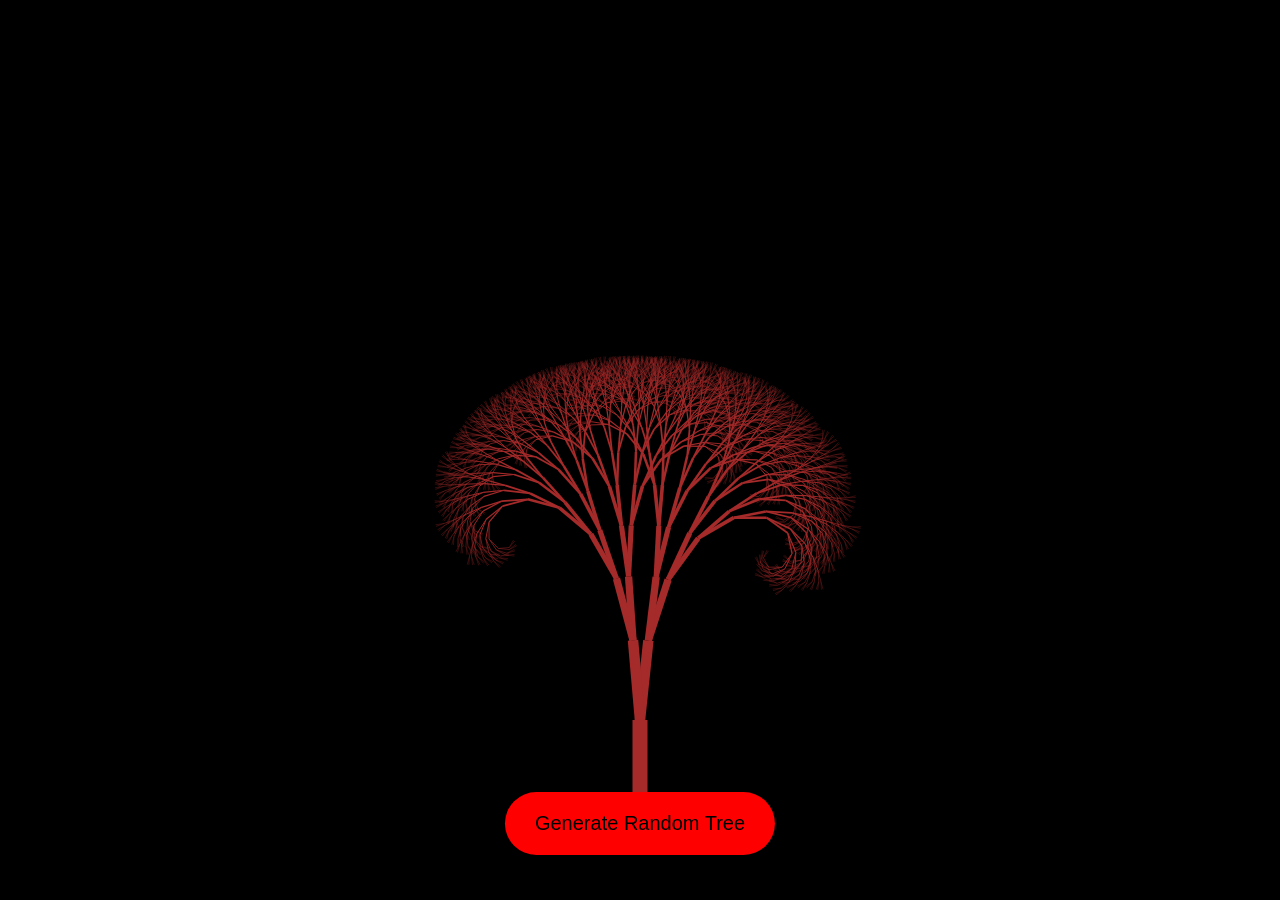
<file: src/website/index.html>
<!DOCTYPE html>
<html lang="en">
    <head>
        <meta charset="UTF-8">
        <link rel="stylesheet" href="./basictree/tree.css">  
    </head>
    <body>
        <canvas></canvas>
        <button class='generate-tree-button'>Generate Random Tree</button>
        <script src="./basictree/tree.js"></script>
    </body>
</html>
</file>
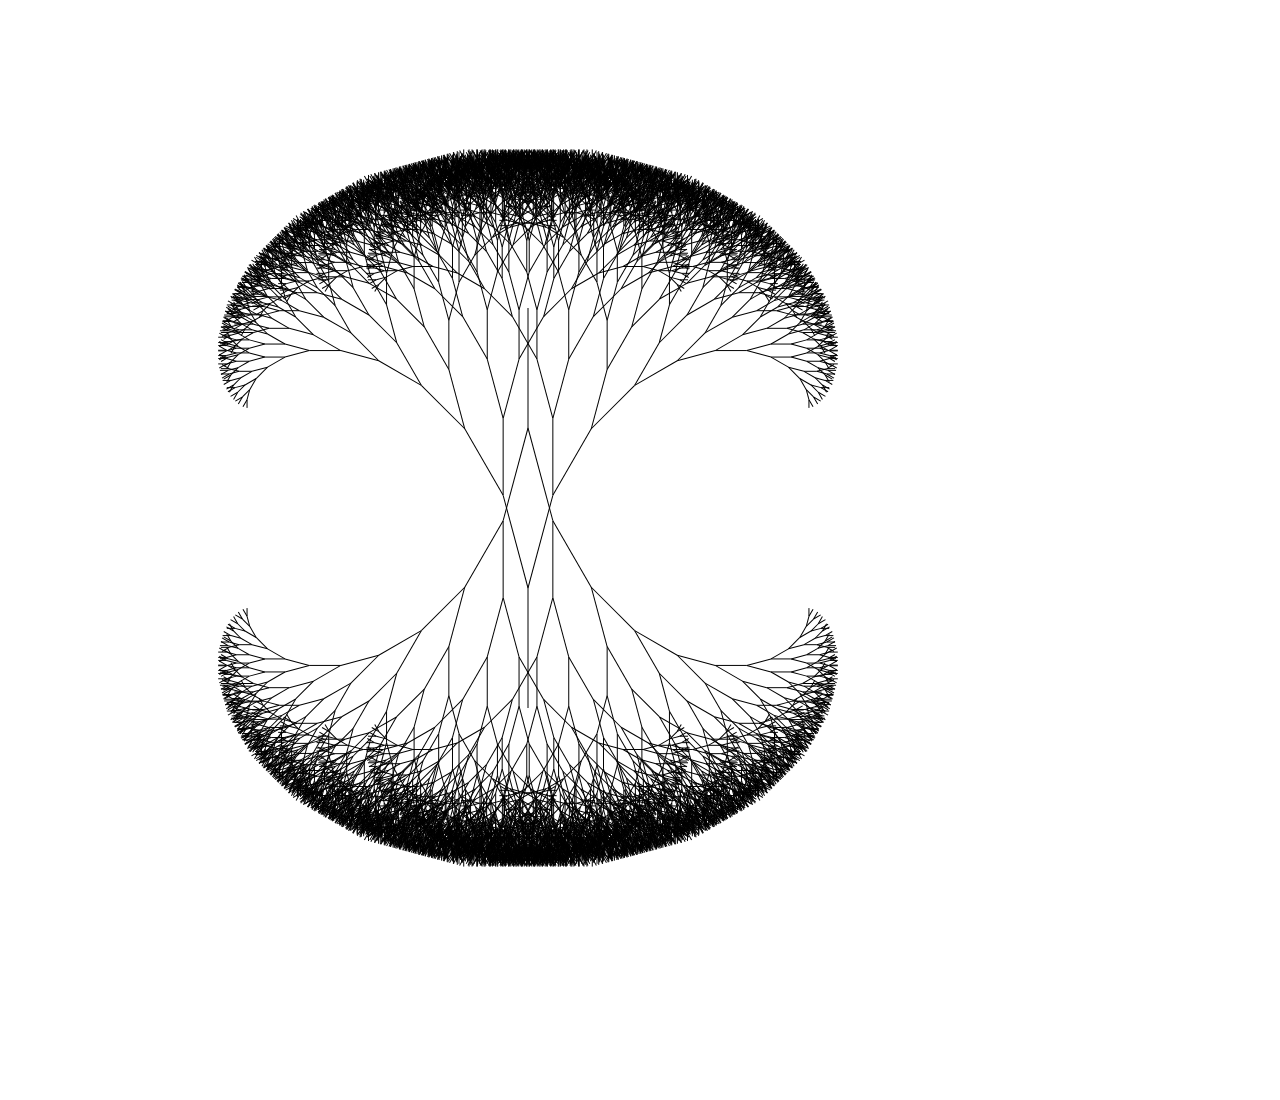
<file: src/website/fractaltree.html>
<!DOCTYPE html>
<html lang="en">
    <head>
        <meta charset="UTF-8">
    </head>
    <body>
        <canvas id="can" width="1080" height="1080"></canvas>
        <script>
            let can = document.getElementById("can");
            let ctx = can.getContext("2d")

            async function draw(Xpos, Ypos, len, angle) {
                ctx.beginPath();
                ctx.save();

                ctx.translate(Xpos, Ypos);
                ctx.rotate(angle * Math.PI/180);
                ctx.moveTo(0, 0);
                ctx.lineTo(0, -len);
                ctx.stroke();

                if(len < 10) {
                    ctx.restore();
                    return;
                }

                // Recursion - Call The Function While Shorting The Length
                draw(0, -len, len*0.8, -15);
                draw(0, -len, len*0.8, +15);

                ctx.restore();
            }

            draw(520, 700, 120, 0);
            draw(520, 300, 120, 180);
        </script>
    </body>
</html>
</file>
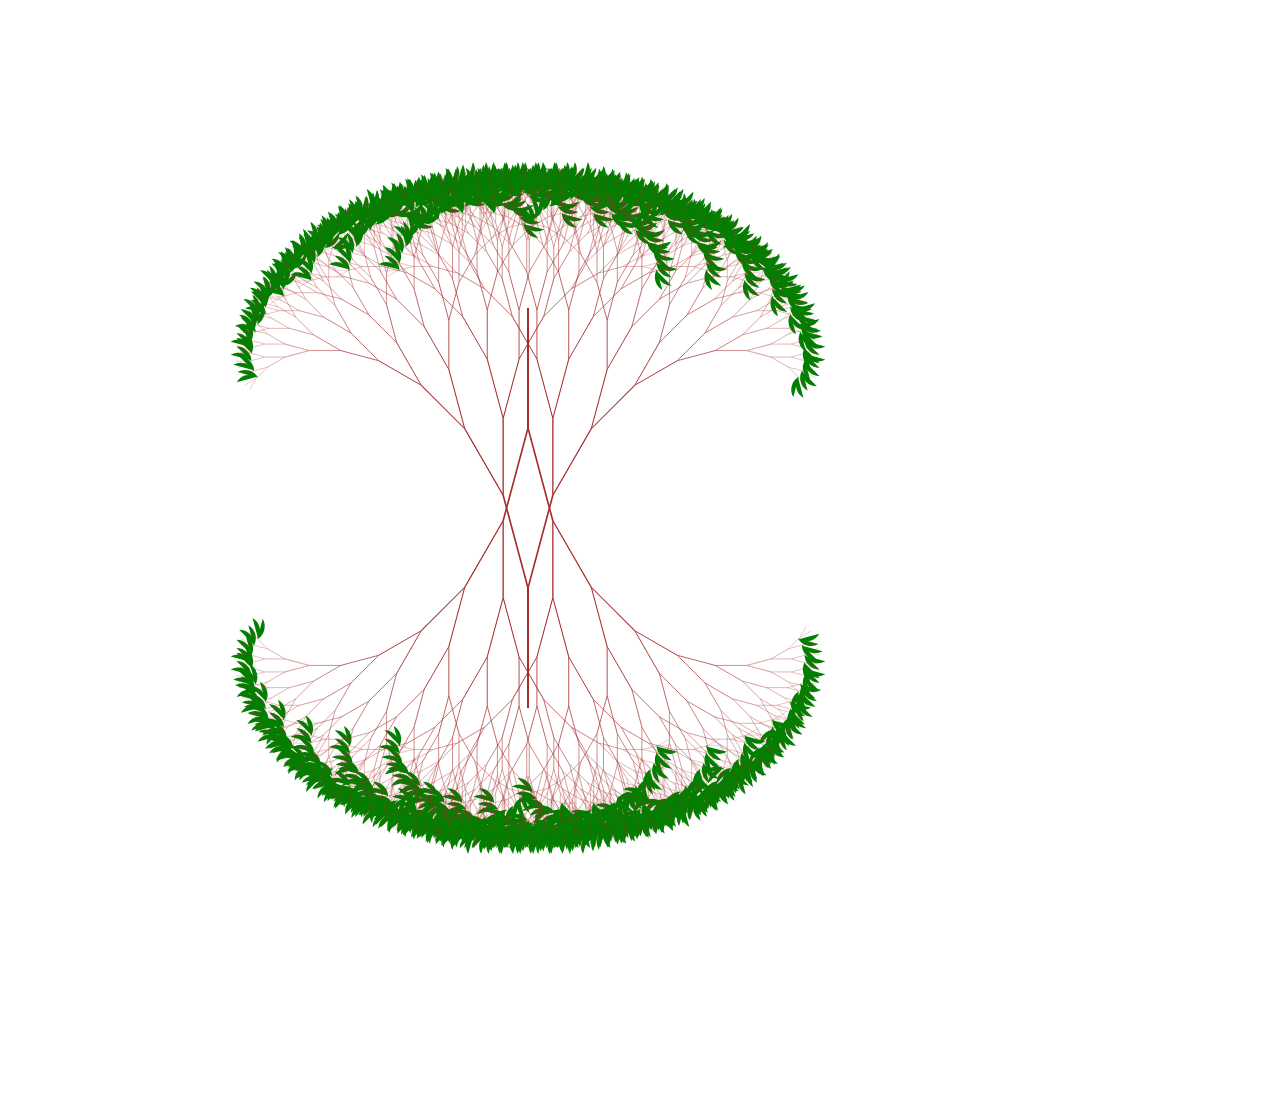
<file: src/website/fractaltreeadv.html>
<!DOCTYPE html>
<html lang="en">
    <head>
        <meta charset="UTF-8">
    </head>
    <body>
        <canvas id="can" width="1080" height="1080"></canvas>
        <script>
            let can = document.getElementById("can");
            let ctx = can.getContext("2d")

            async function draw(Xpos, Ypos, len, angle, branchWidth, color1, color2, line) {
                ctx.beginPath();
                ctx.save();
                ctx.strokeStyle = color1;
                ctx.fillStyle = color2;
                ctx.lineWidth = branchWidth;
                ctx.translate(Xpos, Ypos);
                ctx.rotate(angle * Math.PI/180);
                ctx.moveTo(0, 0);
                
                if(line) {
                    ctx.lineTo(0, -len);
                } else {
                    if (angle > 0) {
                        ctx.bezierCurveTo(10, -len/2, 50, -len/2, 0, -len);
                    } else {
                        ctx.bezierCurveTo(10, -len/2, 50, -len/2, 0, -len);
                    }
                }

                ctx.stroke();

                if(len < 15) {
                    ctx.beginPath();
                    ctx.arc(0, -len, 15, 0, Math.PI/2);
                    ctx.fill();
                    ctx.restore();
                    return;
                }

                // Recursion - Call The Function While Shorting The Length
                draw(0, -len, len*0.8, -15, branchWidth*0.8, color1, color2, line);
                draw(0, -len, len*0.8, +15, branchWidth*0.8, color1, color2, line);

                ctx.restore();
            }

            function sleep(ms) {
                return new Promise(resolve => setTimeout(resolve, ms));
            }

            draw(520, 700, 120, 0, 2, 'brown', 'green', true);
            draw(520, 300, 120, 180, 2, 'brown', 'green', true);

            function print_canvasr(){
                let img = can.toDataURL("image/png");
                window.win = open(img);
                setTimeout('win.document.execCommand("Print")', 500);
            }

            print_canvasr();
        </script>
    </body>
</html>
</file>
<file: src/website/basictree/tree.css>
* {
    margin: 0;
    padding: 0;
    box-sizing: border-box;
}
canvas {
    position: absolute;
    background: black;
}
button {
    cursor: pointer;
    outline: none;
    border: none;
}
.generate-tree-button {
    position: absolute;
    left:0;
    z-index: 10;
    cursor: pointer;
    bottom: 5%; 
    left: 50%;
    transform: translate(-50%, 0);
    padding: 20px 30px;
    border-radius: 50px;
    background: red;

    color: black;
    font-family: 'Helvetica', cursive;
    font-size: 20px;
    overflow: hidden;
}
</file>
